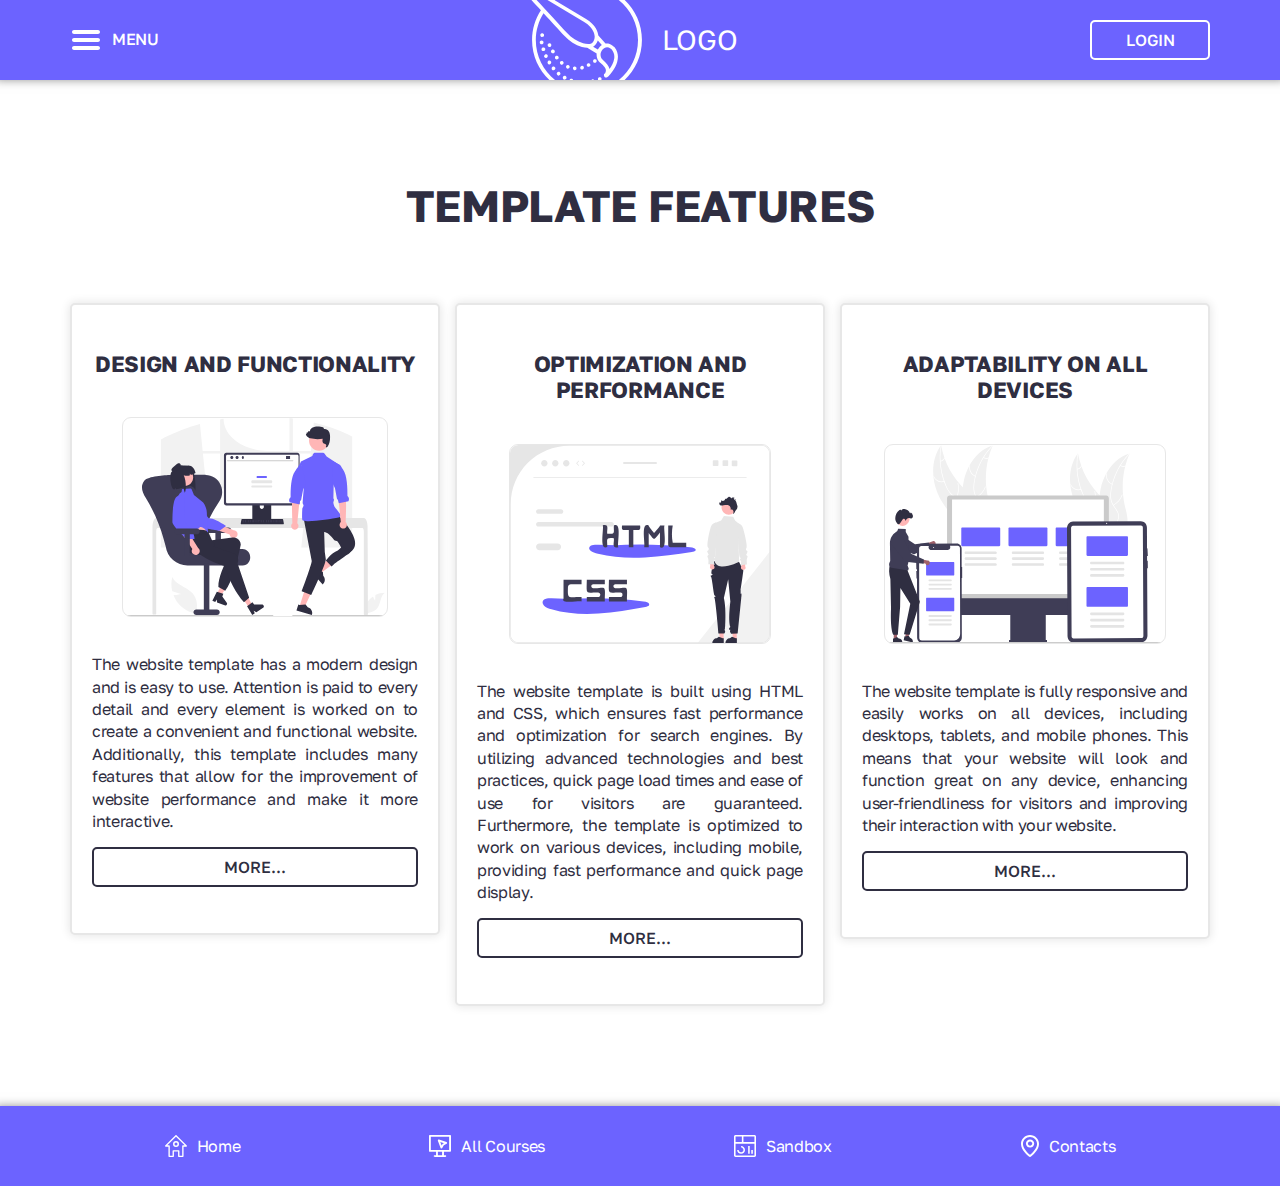
<file: index.html>
<!DOCTYPE html>
<html lang="en">

<head>
    <meta charset="UTF-8">
    <meta http-equiv="X-UA-Compatible" content="IE=edge">
    <meta name="viewport" content="width=device-width, initial-scale=1.0">

    <link rel="icon" href="assets/images/favicon.png" type="image/png">

    <link rel="preconnect" href="https://fonts.googleapis.com">
    <link rel="preconnect" href="https://fonts.gstatic.com" crossorigin>
    <link href="https://fonts.googleapis.com/css2?family=Golos+Text:wght@400;500;700&display=swap" rel="stylesheet">
    <link rel="stylesheet" href="style.css">
    <title>Simple site template</title>
</head>

<body>
<header>
    <div class="container">
            <div class="menu">
                <img class="close-button" src="assets/images/closeOutline.svg" alt="closeMenu">
                <div class="menu-items">
                    <ul>
                        <li><a href="#">Menu item 1</a></li>
                        <li><a href="#">Menu item 2</a></li>
                        <li><a href="#">Menu item 3</a></li>
                        <li><a href="#">Menu item 4</a></li>
                    </ul>
                </div>
                <div style="margin-top: 30px">
                    <ul class="menu-sn">
                        <li><a href="#"><img src="./assets/images/social/github.svg" alt="github"></a></li>
                        <li><a href="#"><img src="./assets/images/social/facebook.svg" alt="facebook"></a></li>
                        <li><a href="#"><img src="./assets/images/social/instagram.svg" alt="instagram"></a></li>
                        <li><a href="#"><img src="./assets/images/social/telegram.svg" alt="telegram"></a></li>
                    </ul>
                </div>
            </div>
        <div class="header-wrap">
            <div class="menu-button"><img src="assets/images/burger.svg" alt="burger"> MENU</div>
            <a class="logo-name" href="https://feddorovich.github.io/simple-site-template/">
                <img src="./assets/images/logo.svg" alt="logo">
                Logo
            </a>
            <button class="login-btn">login</button>
        </div>
    </div>
</header>
<section class="main-section">
    <div class="container">
        <h1>template features</h1>

        <div class="cards-wrap">

            <div class="card">
                <h3>Design and functionality</h3>
                <img src="./assets/images/img-2.svg" alt="">
                <p>The website template has a modern design and is easy to use. Attention is paid to every detail and
                    every element is worked on to create a convenient and functional website. Additionally, this
                    template includes many features that allow for the improvement of website performance and make it
                    more interactive.</p>
                <button>More...</button>
            </div>

            <div class="card">
                <h3>Optimization and performance</h3>
                <img src="./assets/images/img-1.svg" alt="">
                <p>The website template is built using HTML and CSS, which ensures fast performance and optimization for
                    search engines. By utilizing advanced technologies and best practices, quick page load times and
                    ease of use for visitors are guaranteed. Furthermore, the template is optimized to work on various
                    devices, including mobile, providing fast performance and quick page display.</p>
                <button>More...</button>
            </div>

            <div class="card">
                <h3>Adaptability on all devices</h3>
                <img src="./assets/images/img-3.svg" alt="">
                <p>The website template is fully responsive and easily works on all devices, including desktops,
                    tablets, and mobile phones. This means that your website will look and function great on any device,
                    enhancing user-friendliness for visitors and improving their interaction with your website.</p>
                <button>More...</button>
            </div>
        </div>
    </div>
</section>
<footer>
    <div class="container">
        <ul>
            <div class="footer-wrap">
                <li>
                    <a href="https://github.com/feddorovich">
                        <img src="./assets/images/home-icon.svg" alt="home-icon">
                        home
                    </a>
                </li>
                <li>
                    <a href="https://github.com/feddorovich">
                        <img src="./assets/images/computer-icon.svg" alt="computer-icon">
                        All Courses
                    </a>
                </li>
                <li>
                    <a href="https://github.com/feddorovich">
                        <img src="./assets/images/sandbox-icon.svg" alt="sandbox-icon">
                        Sandbox
                    </a>
                </li>
                <li>
                    <a href="https://github.com/feddorovich">
                        <img src="./assets/images/map-pointer-icon.svg" alt="map-pointer-icon">
                        Contacts
                    </a>
                </li>
            </div>
        </ul>
    </div>
</footer>

<script src="main.js"></script>

</body>

</html>
</file>
<file: style.css>
* {
    margin: 0;
    padding: 0;
    box-sizing: border-box;
}

ul {
    list-style: none;
}

body {
    font-family: 'Golos Text', sans-serif;
    color: #2F2E41;
    line-height: 1.2;
    letter-spacing: -0.02em;
    min-width: 360px;
}

.container {
    max-width: 1170px;
    width: 100%;
    padding: 0 15px;
    margin: 0 auto;
    height: 100%;
}

.main-section {
    padding: 100px 0;
}

header,
footer {
    background-color: #6C63FF;
    height: 80px;
}

header {
    box-shadow: 0 -6px 10px 5px rgba(0, 0, 0, 0.5);
    overflow: hidden;
}

.logo-name {
    display: flex;
    align-items: center;
    font-size: 28px;
    color: #FFFFFF;
    text-transform: uppercase;
    text-decoration: none;
    transition: 0.3s;
}

.logo-name:hover {
    opacity: 0.85;
    transform: scale(1.05);
}

.header-wrap {
    display: flex;
    justify-content: space-between;
    align-items: center;
    height: 100%;
}

h1 {
    font-weight: 700;
    font-size: 44px;
    text-transform: uppercase;
    text-align: center;
    margin-bottom: 70px;
    user-select: none;
}

.login-btn {
    border: 2px solid #FFFFFF;
    border-radius: 5px;
    width: 120px;
    height: 40px;
    background-color: transparent;
    font-family: 'Golos Text', sans-serif;
    font-weight: 500;
    font-size: 16px;
    text-transform: uppercase;
    color: #FFFFFF;
    transition: 0.3s;
}

.login-btn:hover {
    border: 2px solid #6C63FF;
    background-color: #FFFFFF;
    color: #6C63FF;
    cursor: pointer;
}

.cards-wrap {
    display: flex;
    gap: 15px;
    justify-content: space-between;
    flex-wrap: wrap;
}

.card {
    border: 2px solid #E7E7E7;
    border-radius: 5px;
    width: 330px;
    padding: 46px 20px;
    flex-grow: 1;
    display: flex;
    flex-direction: column;
    align-items: center;
    box-shadow: 0 0 10px 1px #E7E7E7;
    height: 100%;
    background: #FFFFFF;
    transition: 0.3s;
}

.card:hover {
    transform: scale(1.02);
    transform-origin: bottom;
    background: linear-gradient(0deg, rgba(108, 99, 255, 0.16), #FFFFFF, #FFFFFF);
}

.card h3 {
    font-weight: 700;
    font-size: 22px;
    text-align: center;
    text-transform: uppercase;
    cursor: default;
}

.card img {
    margin: 40px 0 36px;
    height: 200px;
    transition: 0.1s;
    border: 1px solid #E7E7E7;
    border-radius: 9px;
}

.card img:hover {
    transform: scale(1.05);
}

.card p {
    text-align: justify;
    line-height: 1.4;
    cursor: default;
}

.card button {
    border: 2px solid #2F2E41;
    border-radius: 5px;
    width: 100%;
    height: 40px;
    background-color: transparent;
    font-family: 'Golos Text', sans-serif;
    font-weight: 500;
    font-size: 16px;
    text-transform: uppercase;
    color: #2F2E41;
    margin-top: 15px;
    transition: 0.3s;
}

.card button:hover {
    background-color: #6C63FF;
    color: #FFFFFF;
    border: 2px solid #6C63FF;
}

.footer-wrap {
    display: flex;
    justify-content: space-around;
    flex-wrap: wrap;
    flex-basis: 100%;
    align-items: center;
    height: 80px;
}

footer {
    box-shadow: 0 6px 10px 5px rgba(0, 0, 0, 0.5);
    overflow: hidden;
}

footer a {
    font-weight: 400;
    font-size: 16px;
    text-transform: capitalize;
    color: #FFFFFF;
    padding: 9px 15px;
    display: flex;
    align-items: center;
    gap: 10px;
    text-decoration: none;
    flex-basis: 50%;
    transition: 0.3s;
}

footer a:hover {
    background-color: #6157fc;
    border-radius: 10px;
    transform: scale(1.1);
}

@media screen and (max-width: 768px) {
    h1 {
        font-size: 36px;
    }
}

@media screen and (max-width: 576px) {
    h1 {
        font-size: 28px;
    }

    footer {
        height: 120px;
    }

    .footer-wrap {
        height: 120px;
    }

    .footer-wrap li {
        flex-basis: 50%;
    }

    footer a {
        justify-content: center;
    }

    .logo-name img {
        height: 150px;
    }

    .logo-name {
        font-size: 0;
    }
}

.menu {
    width: 317px;
    height: 100%;
    background-color: #F2F2F2;
    position: fixed;
    top: 0;
    left: -317px;
    transition: left 0.1s ease-in-out;
    z-index: 1;
}

.menu.show {
    left: 0;
    box-shadow: 0 10px 40px rgba(29, 33, 38, 0.13),
    0 1px 2px rgba(29, 33, 38, 0.1);
}

.menu-items ul {
    list-style: none;
    margin: 0;
    padding: 0;
}

.menu-items li {
    padding: 10px;
    margin: 10px;
}

.menu-items a {
    font-weight: 400;
    font-size: 22px;
    text-transform: capitalize;
    color: #2F2E41;
    padding: 9px 15px;
    display: flex;
    align-items: center;
    gap: 10px;
    text-decoration: none;
    flex-basis: 50%;
    transition: 0.3s;
    border: 2px solid #E7E7E7;
    border-radius: 10px;
}

.menu-items a:hover {
    color: #FFFFFF;
    background-color: #6157fc;
    border-radius: 10px;
    transform: scale(1.05);
}

.content {
    flex: 1;
    padding: 20px;
}

.menu-button {
    display: flex;
    align-items: center;
    gap: 10px;
    font-family: 'Golos Text', sans-serif;
    font-weight: 500;
    font-size: 16px;
    text-transform: uppercase;
    color: #FFFFFF;
    cursor: pointer;
    transition: 0.3s;
}

.menu-button:hover {
    transform: scale(1.05);
}

.close-button {
    height: 30px;
    display: flex;
    border: none;
    background: none;
    margin-left: auto;
    margin-right: 20px;
    margin-top: 20px;
    cursor: pointer;
    transition: 0.3s;
}

.close-button:hover {
    transform: scale(1.3);
}

.menu-sn {
    display: flex;
    justify-content: space-evenly;
    padding: 15px 0;
    background: rgba(108, 99, 255, 0.05);
}

.menu-sn img {
    width: 35px;
    filter: grayscale(50%);
    transition: 0.3s;
}

.menu-sn img:hover {
    filter: grayscale(0);
    transform: scale(1.3);
}
</file>
